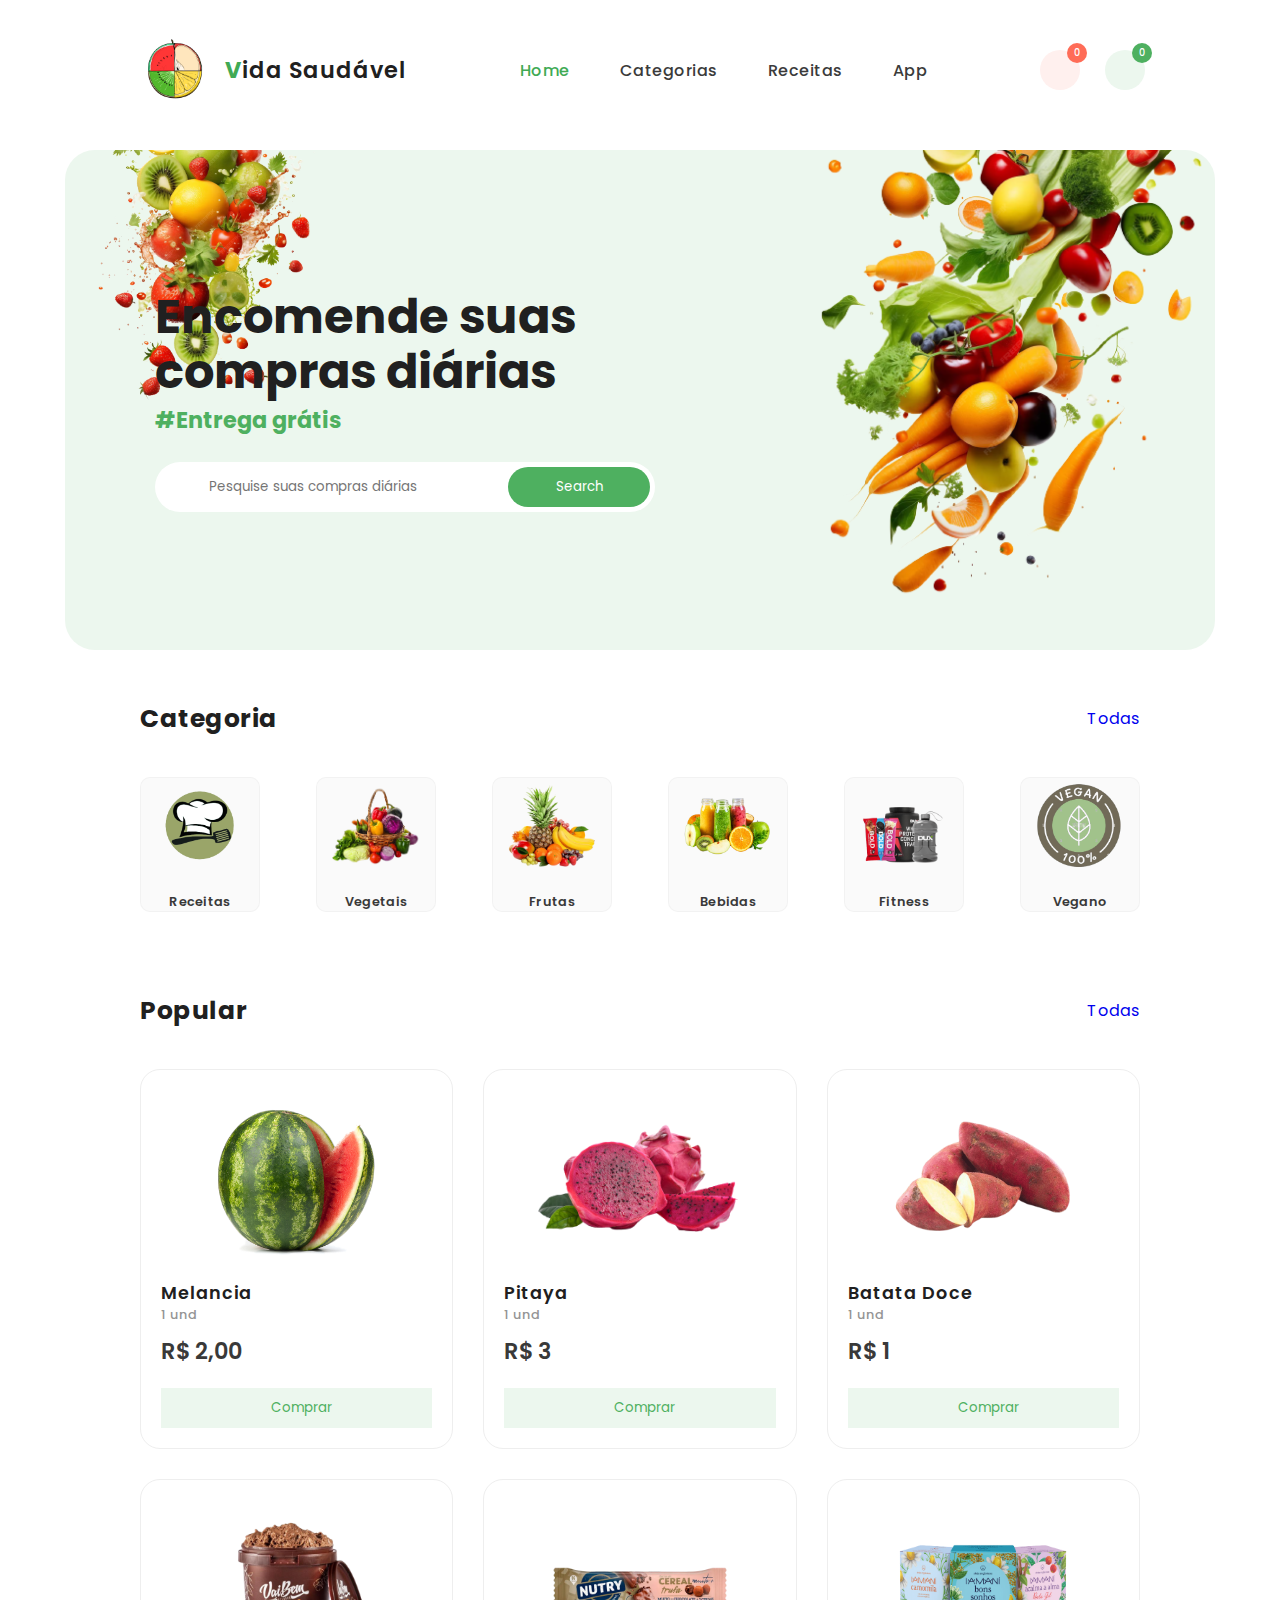
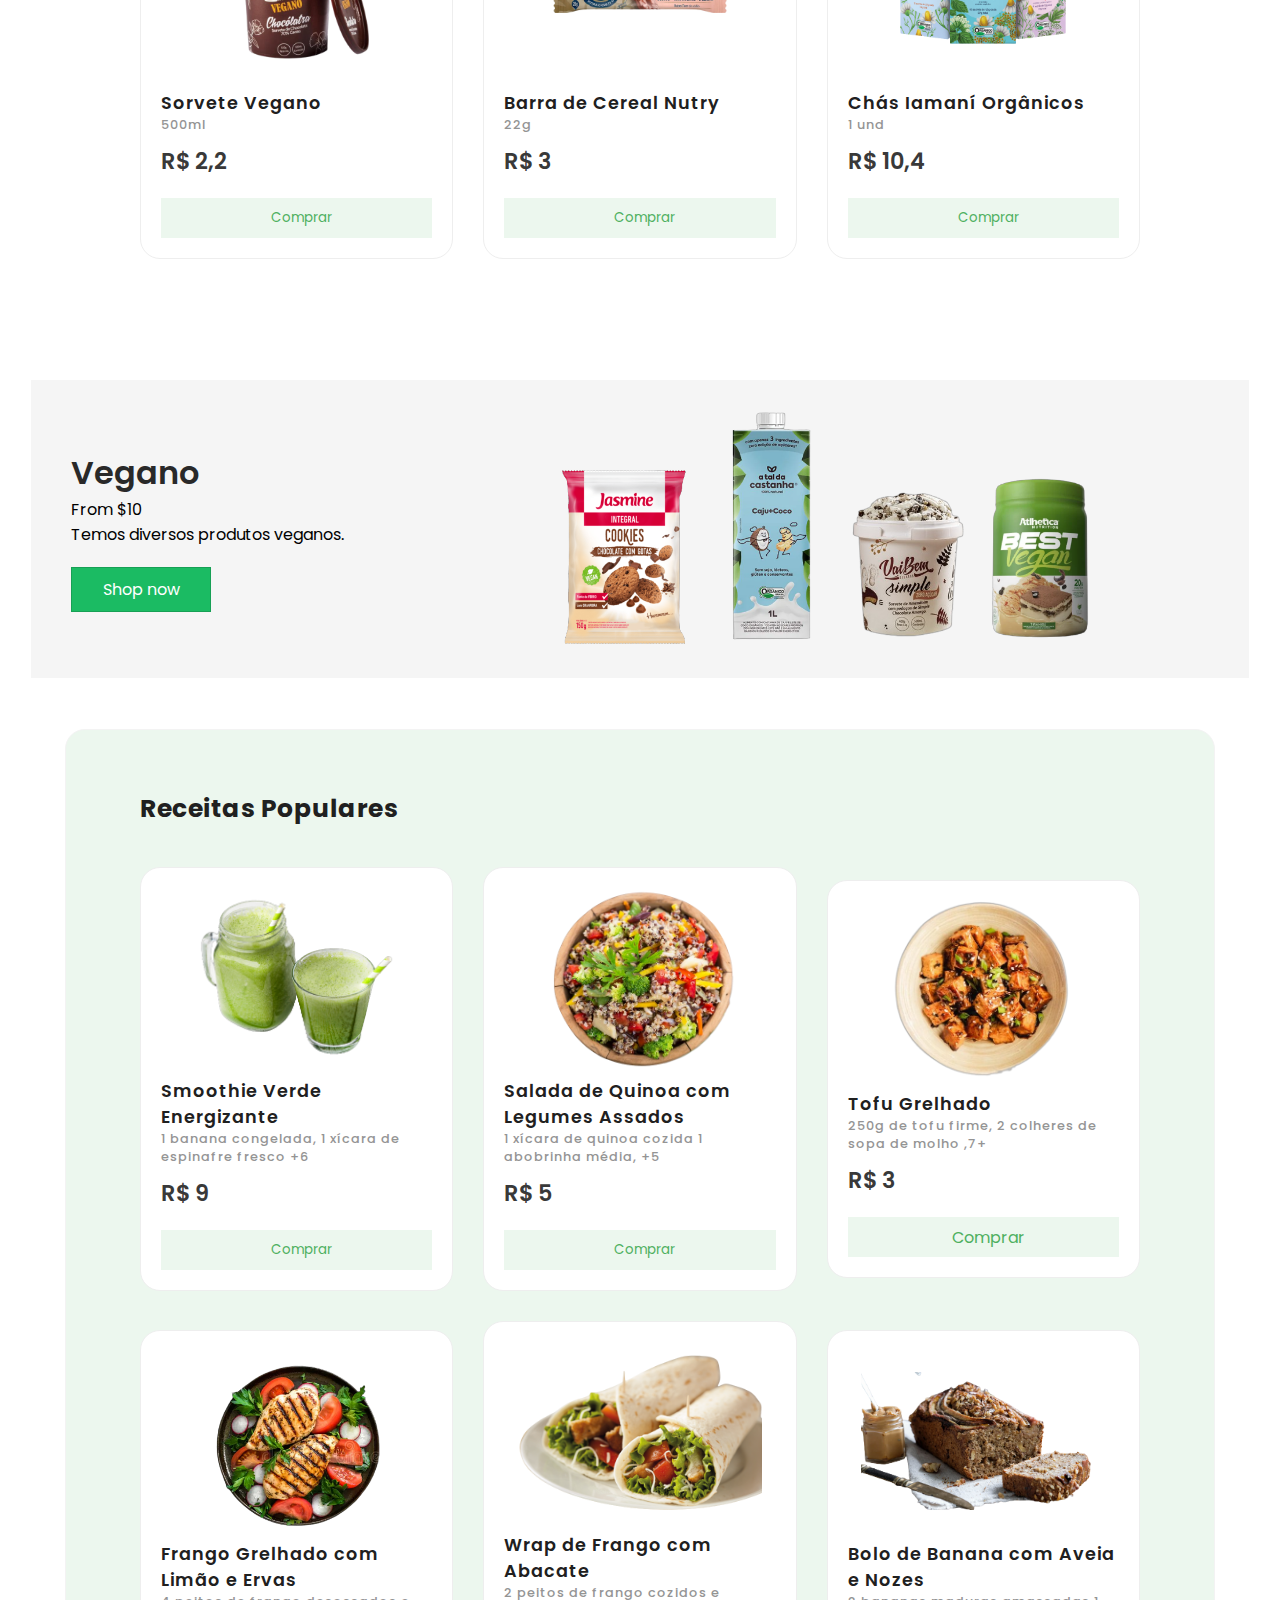
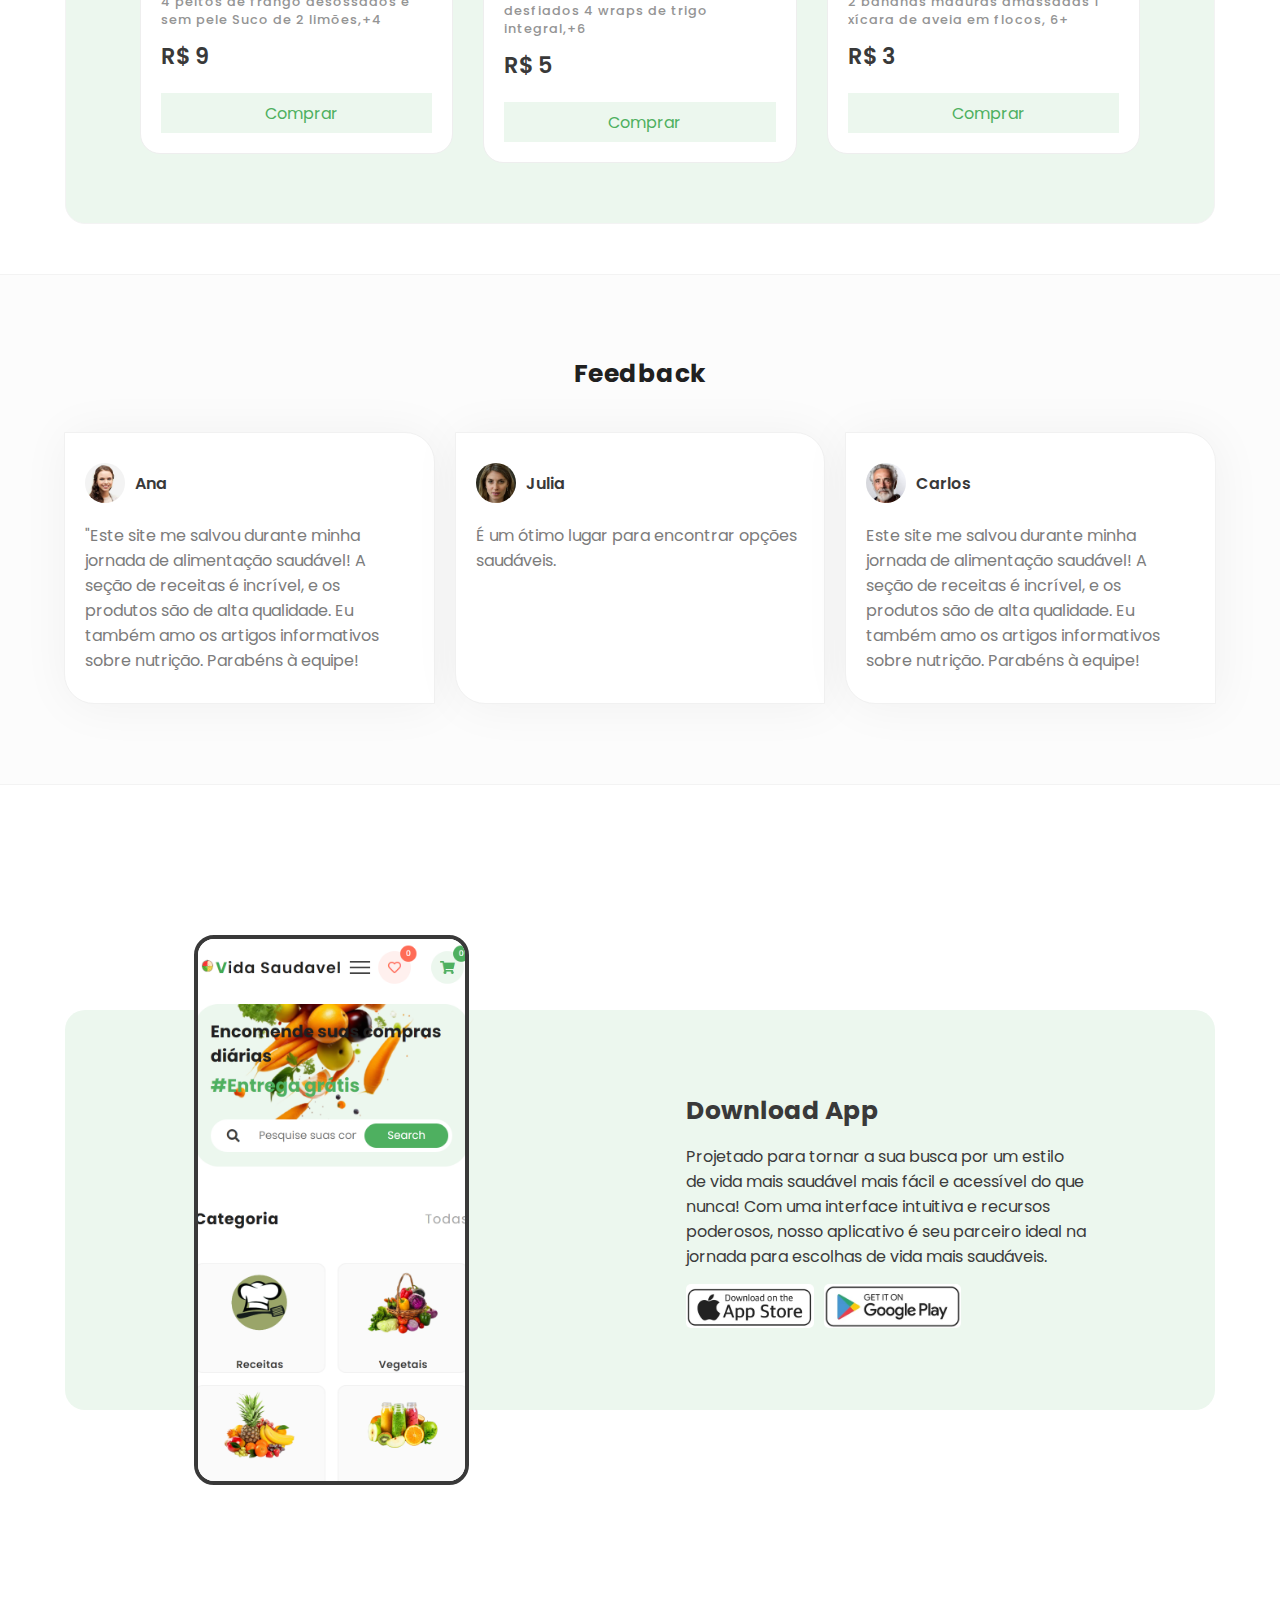
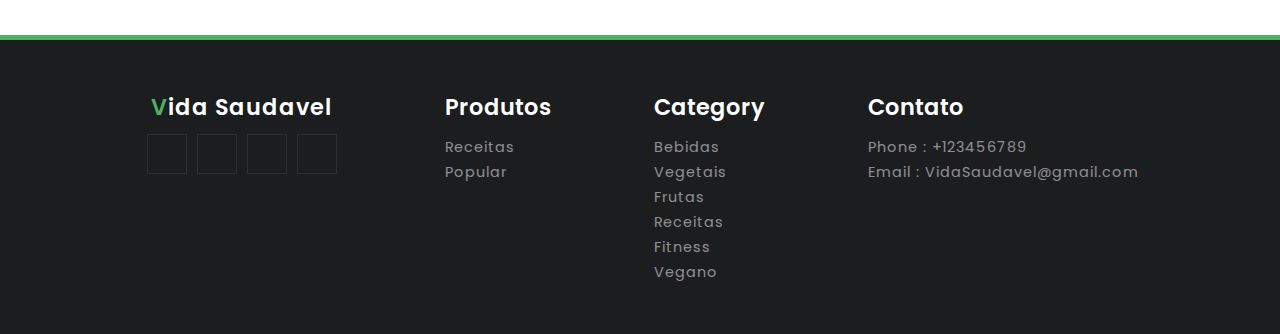
<file: index.html>
<!--doctype html-->
  <html>
    <html lang="PT-BR"></html>
    <head>
    <meta charset="utf-8">
    <meta name="viewport" content="width=device-width, initial-scale=1.0">
    <!--==Title==================================-->
    <title>Vida Saudavel</title>
    <!--==Stylesheet=============================-->
    <link rel="stylesheet" type="text/css" href="style.css"/>
    <link rel="stylesheet" type="text/css" href="banner.css"/>
    <script src="script.js"></script>
    <script src="carinho.js"></script>

    <script src="https://code.jquery.com/jquery-3.6.4.min.js"></script>

    <!--==Fav-icon===============================-->
    <link rel="shortcut icon" href="images/fav-icon.png"/>
    <!--==Using-Font-Awesome=====================-->
    <link rel="stylesheet" href="https://pro.fontawesome.com/releases/v5.10.0/css/all.css" integrity="sha384-AYmEC3Yw5cVb3ZcuHtOA93w35dYTsvhLPVnYs9eStHfGJvOvKxVfELGroGkvsg+p" crossorigin="anonymous"/>
    <!--==Import-Font-Family======================-->
    <link rel="preconnect" href="https://fonts.googleapis.com">
    <link rel="preconnect" href="https://fonts.gstatic.com" crossorigin>
    <link href="https://fonts.googleapis.com/css2?family=Poppins:ital,wght@0,100;0,200;0,300;0,400;0,500;0,600;0,700;0,800;0,900;1,100;1,200;1,300;1,400;1,500;1,600;1,700;1,800;1,900&display=swap" rel="stylesheet">
    </head>
    <body>
        <!--==Navigation================================-->
        <nav class="navigation" id="navbar">
            <!--logo-------->
            <a href="index.html" class="logo">
              <img alt="apple" src="Logo---Vida-Saudavel-e-CIA.png">
                <span>V</span>ida Saudável
            </a>
            <!--menu-btn---->
            <input type="checkbox" class="menu-btn" id="menu-btn">
            <label for="menu-btn" class="menu-icon">
                <span class="nav-icon"></span>
            </label>
            <!--menu-------->
            <ul class="menu">
                <li><a href="index.html" class="active">Home</a></li>
                <li><a href="categoria.html">Categorias</a></li>
                <li><a href="#popular-bundle-pack">Receitas</a></li>
                <li><a href="#download-app">App</a></li>
            </ul>
            <!--right-nav-(cart-like)-->
            <div class="right-nav">
                <!--like----->
                <a href="#" class="like">
                    <i class="far fa-heart"></i>
                    <span>0</span>
                </a>
                <div class="custom-cart">
                    <!--cart----->
                    <a href="#" class="cart" onclick="toggleCart()">
                        <i class="fas fa-shopping-cart"></i>
                        <span id="contadorCarrinho">0</span>
                    </a>
                    <div id="cartDropdown" class="cart-dropdown">
                        <ul id="cartItemList" class="cart-item-list"></ul>
                        
                        <div class="cart-total">Total: R$ <span id="cartTotal">0.00</span></div>
                        <button onclick="checkout()" class="checkout-button">Finalizar Compra</button>
                    </div>
                </div>


        </nav>
        <!--nav-end--------------------->
        <!--==Search-banner=======================================-->
        <section id="search-banner">
            <!--bg--------->
            <img alt="bg" class="bg-1" src="img/test.png">

            <!--text------->
            <div class="search-banner-text">
                <h1>Encomende suas compras diárias</h1>
                <strong>#Entrega grátis</strong>
                <!--search-box------>
                <form action="" class="search-box">
                    <!--icon------>
                    <i class="fas fa-search"></i>
                    <!--input----->
                    <input type="text" class="search-input" placeholder=" Pesquise suas compras diárias" name="search" required>
                    <!--btn------->
                    <input type="submit" class="search-btn" value="Search">
                </form>
            </div>
        </section>
        <!--search-banner-end--------------->
        <!--==category=========================================-->
        <section id="category">
            <!--heading---------------->
            <div class="category-heading">
                <h2>Categoria</h2>
                <span ><a href="categoria.html">Todas</a></span>
            </div>
            <!--box-container---------->
            <div class="category-container">
                <!--box---------------->
                <a href="categoria.html?categoria=receitas" class="category-box">
                    <img alt="Fish" src="img/Capturar.PNG">
                    <span>Receitas</span>
                </a>
                <!--box---------------->
                <a href="categoria.html?categoria=vegetais" class="category-box">
                    <img alt="Fish" src="img/vegetais.png">
                    <span>Vegetais</span>
                </a>
                <!--box---------------->
                <a href="categoria.html?categoria=frutas" class="category-box">
                    <img alt="Fish" src="img/frutas.png">
                    <span>Frutas</span>
                </a>
                <!--box---------------->
                <a href="categoria.html?categoria=bebidas" class="category-box">
                    <img alt="Fish" src="img/su.png">
                    <span>Bebidas</span>
                </a>
                <!--box---------------->
                <a href="categoria.html?categoria=fitnes" class="category-box">
                  <img alt="Fish" src="img/fit-removebg-preview.png">
                  <span>Fitness</span>
              </a>
                <!--box---------------->
                <a href="categoria.html?categoria=vegano" class="category-box">
                    <img alt="Fish" src="img/vegan-removebg-preview.png">
                    <span>Vegano</span>
                </a>
                <!--box---------------->
   
            </div>
            




        </section>
        <!--category-end----------------------------------->
        <!--==Products====================================-->
        <section id="popular-product">
            <!--heading----------->
            <div class="product-heading">
                <h3>Popular</h3>
                <span ><a href="categoria.html">Todas</a></span>
            </div>
            <!--box-container------>
            <div class="product-container">
                <!-- Box 1 -->
                <div class="product-box">
                    <img alt="melancia" src="img/melancia.png">
                    <strong>Melancia</strong>
                    <span class="quantity">1 und</span>
                    <span class="price">R$ 2,00</span>
                    <!-- Cart-btn -->
                    <button class="cart-btn" onclick="addToCart('Melancia', 2.00 )">
                        <i class="fas fa-shopping-bag"></i> Comprar
                    </button>
                    <!-- Like-btn -->
                    <a href="#" class="like-btn">
                        <i class="far fa-heart"></i>
                    </a>
                </div>
              
                <!--box---------->
                <div class="product-box">
                    <img alt="apple" src="img/pita.png">
                    <strong>Pitaya</strong>
                    <span class="quantity">1 und</span>
                    <span class="price">R$ 3</span>
                    <!--cart-btn------->
                    <button class="cart-btn" onclick="addToCart('Pitaya', 3.00)">
                        <i class="fas fa-shopping-bag"></i> Comprar
                    </button>
                    
                    <!--like-btn------->
                    <a href="#" class="like-btn">
                        <i class="far fa-heart"></i>
                    </a>
                </div>
                <!--box---------->
                <div class="product-box">
                    <img alt="apple" src="img/batata.png">
                    <strong>Batata Doce</strong>
                    <span class="quantity">1 und</span>
                    <span class="price">R$ 1</span>
                    <!--cart-btn------->
                    <button class="cart-btn" onclick="addToCart('Batata Doce', 1.00)">
                        <i class="fas fa-shopping-bag"></i> Comprar
                    </button>
                    <!--like-btn------->
                    <a href="#" class="like-btn">
                        <i class="far fa-heart"></i>
                    </a>
                </div>
                <!--box---------->
                <div class="product-box">
                    <img alt="apple" src="img/sorvete.png">
                    <strong>Sorvete Vegano</strong>
                    <span class="quantity">500ml</span>
                    <span class="price">R$ 2,2</span>
                    <!--cart-btn------->
                    <button class="cart-btn" onclick="addToCart('Sorvete Vegan', 2.02)">
                        <i class="fas fa-shopping-bag"></i> Comprar
                    </button>
                    <!--like-btn------->
                    <a href="#" class="like-btn">
                        <i class="far fa-heart"></i>
                    </a>
                </div>
                <!--box---------->
                <div class="product-box">
                    <img alt="apple" src="img/fit.png">
                    <strong>Barra de Cereal Nutry</strong>
                    <span class="quantity">22g</span>
                    <span class="price">R$ 3</span>
                    <!--cart-btn------->
                    <button class="cart-btn" onclick="addToCart('Barra de Cereal Nutry',3.00)">
                        <i class="fas fa-shopping-bag"></i> Comprar
                    </button>
                    <!--like-btn------->
                    <a href="#" class="like-btn">
                        <i class="far fa-heart"></i>
                    </a>
                </div>
                <!--box---------->
                <div class="product-box">
                    <img alt="apple" src="img/Noite-removebg-preview.png">
                    <strong>Chás Iamaní Orgânicos</strong>
                    <span class="quantity">1 und</span>
                    <span class="price">R$ 10,4</span>
                    <!--cart-btn------->
                    <button class="cart-btn" onclick="addToCart('Chás Iamaní Orgânicos',1.04)">
                        <i class="fas fa-shopping-bag"></i> Comprar
                    </button>
                    <!--like-btn------->
                    <a href="#" class="like-btn">
                        <i class="far fa-heart"></i>
                    </a>
                </div>
            </div>
        </section>

<section id="banner">
        <div id="banner-text">
          <strong  >Vegano</strong>
          <span>From $10</span>
          <p>Temos diversos produtos veganos.</p>
        <a href="#">Shop now</a>
      </div>
        <div class="banner-img" alt="banner">
          <img src="img/Novo Projeto.png" alt="banner">
        </div>
          </div>
        </section>


        <!--popular-product-end--------------------->
        <!--Popular-bundle-pack===================================-->
        <section id="popular-bundle-pack">
            <!--heading-------------->
            <div class="product-heading">
                <h3>Receitas Populares</h3>
            </div>
            <!--box-container------>
            <div class="product-container">
                <!--box---------->
                <div class="product-box" id="receita1">
                    <img alt="pack" src="img/smo.png">
                    <strong>Smoothie Verde Energizante</strong>
                    <span class="quantity">1 banana congelada, 1 xícara de espinafre fresco +6</span>
                    <span class="price">R$ 9</span>
                    <!--cart-btn------->
                    <button class="cart-btn" onclick="addToCart('1 banana,espinafre fresco+3',30.04)">
                        <i class="fas fa-shopping-bag"></i> Comprar
                    </a>
                    <!--like-btn------->
                    <a href="#" class="like-btn">
                        <i class="far fa-heart"></i>
                    </a>
                </div>
                
                <!--box---------->
                <div class="product-box">
                    <img alt="apple" src="img/avo.png">
                    <strong>Salada de Quinoa com Legumes Assados</strong>
                    <span class="quantity">1 xícara de quinoa cozida
                        1 abobrinha média, +5</span>
                    <span class="price">R$ 5</span>
                    <!--cart-btn------->
                    <button class="cart-btn" onclick="addToCart('quinoa,abobrinha,+5',20.00)">
                        <i class="fas fa-shopping-bag"></i> Comprar
                    </a>
                    <!--like-btn------->
                    <a href="#" class="like-btn">
                        <i class="far fa-heart"></i>
                    </a>
                </div>
                <!--box---------->
                <div class="product-box">
                    <img alt="apple" src="img/tuf.png">
                    <strong>Tofu Grelhado </strong>
                    <span class="quantity">250g de tofu firme,
                        2 colheres de sopa de molho ,7+</span>
                    <span class="price">R$ 3</span>
                    <!--cart-btn------->
                    <a href="#" class="cart-btn" onclick="addToCart('250g de tofu,molho,+7',30.00)">
                        <i class="fas fa-shopping-bag"></i> Comprar
                    </a>
                    <!--like-btn------->
                    <a href="#" class="like-btn">
                        <i class="far fa-heart"></i>
                    </a>
                </div>
                
                <!--box---------->
                <div class="product-box">
                    <img alt="pack" src="img/frango.png">
                    <strong>Frango Grelhado com Limão e Ervas</strong>
                    <span class="quantity">4 peitos de frango desossados e sem pele
                        Suco de 2 limões,+4</span>
                    <span class="price">R$ 9</span>
                    <!--cart-btn------->
                    <a href="#" class="cart-btn" onclick="addToCart('peitos de frango,limões,+4',30)">
                        <i class="fas fa-shopping-bag"></i> Comprar
                    </a>
                    <!--like-btn------->
                    <a href="#" class="like-btn">
                        <i class="far fa-heart"></i>
                    </a>
                </div>
                <!--box---------->
                <div class="product-box">
                    <img alt="apple" src="img/wrap.png">
                    <strong>Wrap de Frango com Abacate</strong>
                    <span class="quantity">2 peitos de frango cozidos e desfiados
                        4 wraps de trigo integral,+6</span>
                    <span class="price">R$ 5</span>
                    <!--cart-btn------->
                    <a href="#" class="cart-btn" onclick="addToCart('peitos de frango, wraps integral,+4',15)">
                        <i class="fas fa-shopping-bag"></i> Comprar
                    </a>
                    <!--like-btn------->
                    <a href="#" class="like-btn">
                        <i class="far fa-heart"></i>
                    </a>
                </div>
                <!--box---------->
                <div class="product-box">
                    <img alt="apple" src="img/banana.png">
                    <strong>Bolo de Banana com Aveia e Nozes</strong>
                    <span class="quantity">2 bananas maduras amassadas
                        1 xícara de aveia em flocos, 6+</span>
                    <span class="price">R$ 3</span>
                    <!--cart-btn------->
                    <a href="#" class="cart-btn" onclick="addToCart('2 bananas,aveia em flocos,+4',20)">
                        <i class="fas fa-shopping-bag"></i> Comprar 
                    </a>
                    <!--like-btn------->
                    <a href="#" class="like-btn">
                        <i class="far fa-heart"></i>
                    </a>
                </div>
            </div>
        </section>
        <!--popular-bundle-pack-end-------------------------------->
        <!--==Clients===============================================-->
        <section id="clients">
            <!--heading---------------->
            <div class="client-heading">
                <h3>Feedback</h3>
            </div>
            <!--box-container---------->
            <div class="client-box-container">
                <!--box------------->
                <div class="client-box">
                    <!--==profile===-->
                    <div class="client-profile">
                        <!--img--->
                        <img alt="client" src="img/download.jpeg">
                        <!--text-->
                        <div class="profile-text">
                            <strong>Ana</strong>
                            <span></span>
                        </div>
                    </div>
                    <!--==Rating======-->
                    <div class="rating">
                        <i class="fas fa-star"></i>
                        <i class="fas fa-star"></i>
                        <i class="fas fa-star"></i>
                        <i class="fas fa-star"></i>
                        <i class="fas fa-star"></i>
                    </div>
                    <!--==comments===-->
                    <p>"Este site me salvou durante minha jornada de alimentação saudável! A seção de receitas é incrível, e os produtos são de alta qualidade. Eu também amo os artigos informativos sobre nutrição. Parabéns à equipe!</p>
                </div>
                <!--box------------->
                <div class="client-box">
                    <!--==profile===-->
                    <div class="client-profile">
                        <!--img--->
                        <img alt="client" src="img/pesoa.jpeg">
                        <!--text-->
                        <div class="profile-text">
                            <strong>Julia</strong>
                            <span></span>
                        </div>
                    </div>
                    <!--==Rating======-->
                    <div class="rating">
                        <i class="fas fa-star"></i>
                        <i class="fas fa-star"></i>
                        <i class="fas fa-star"></i>
                        <i class="fas fa-star"></i>
                        <i class="fas fa-star"></i>
                    </div>
                    <!--==comments===-->
                    <p> É um ótimo lugar para encontrar opções saudáveis.<p>
                </div>
                <!--box------------->
                <div class="client-box">
                    <!--==profile===-->
                    <div class="client-profile">
                        <!--img--->
                        <img alt="client" src="img/images.jpeg">
                        <!--text-->
                        <div class="profile-text">
                            <strong>Carlos</strong>
                            <span></span>
                        </div>
                    </div>
                    <!--==Rating======-->
                    <div class="rating">
                        <i class="fas fa-star"></i>
                        <i class="fas fa-star"></i>
                        <i class="fas fa-star"></i>
                        <i class="fas fa-star"></i>
                        <i class="fas fa-star"></i>
                    </div>
                    <!--==comments===-->
                    <p>Este site me salvou durante minha jornada de alimentação saudável! A seção de receitas é incrível, e os produtos são de alta qualidade. Eu também amo os artigos informativos sobre nutrição. Parabéns à equipe!</p>
                </div>
            </div>
        </section>
        <!--client-section-end---------->
        <!--==Partnre-logo================================-->

        <!--logo-section-end--------------------->
        <!--==download-app====================================-->
        <section id="download-app">
            <!--img----------------------->
            <div class="app-img">
                <img alt="app" src="img/celu.png">
            </div>
            <!--text---------------------->
            <div class="download-app-text">
                <strong>Download App</strong>
                <p>Projetado para tornar a sua busca por um estilo de vida mais saudável mais fácil e acessível do que nunca! Com uma interface intuitiva e recursos poderosos, nosso aplicativo é seu parceiro ideal na jornada para escolhas de vida mais saudáveis.</p>
                <!--btns------->
                <div class="download-btns">
                    <a href="#"><img alt="" src="img/app.PNG"></a>
                    <a href="#"><img alt="" src="img/goog.PNG"></a>
                </div>
            </div>
        </section>
        <!--download-app-section-end------------------------->
        <!--==Footer=============================================-->
        <footer>
            <div class="footer-container">
                <!--logo-container------>
                <div class="footer-logo">
                    <a href="#"><span>V</span>ida Saudavel</a>
                    <!--social----->
                    <div class="footer-social">
                        <a href="#"><i class="fab fa-facebook-f"></i></a>
                        <a href="#"><i class="fab fa-twitter"></i></a>
                        <a href="#"><i class="fab fa-instagram"></i></a>
                        <a href="#"><i class="fab fa-youtube"></i></a>
                    </div>
                </div>
                <!--links------------------------->
            <div class="footer-links">
                <strong>Produtos</strong>
                <ul>
                    <li><a href="#">Receitas</a></li>
                    <li><a href="#">Popular</a></li>
           
                </ul>
            </div>
            <!--links------------------------->
            <div class="footer-links">
                <strong>Category</strong>
                <ul>
                    <li><a href="#">Bebidas</a></li>
                    <li><a href="#">Vegetais</a></li>
                    <li><a href="#">Frutas</a></li>
                    <li><a href="#">Receitas</a></li>
                    <li><a href="#">Fitness</a></li>
                    <li><a href="#">Vegano</a></li>
                </ul>
            </div>
            <!--links-------------------------->
            <div class="footer-links">
                <strong>Contato</strong>
                <ul>
                    <li><a href="#">Phone : +123456789</a></li>
                    <li><a href="#">Email : VidaSaudavel@gmail.com</a></li>
                </ul>
            </div>
            </div>
        </footer>
    </body>
    </html>
</file>
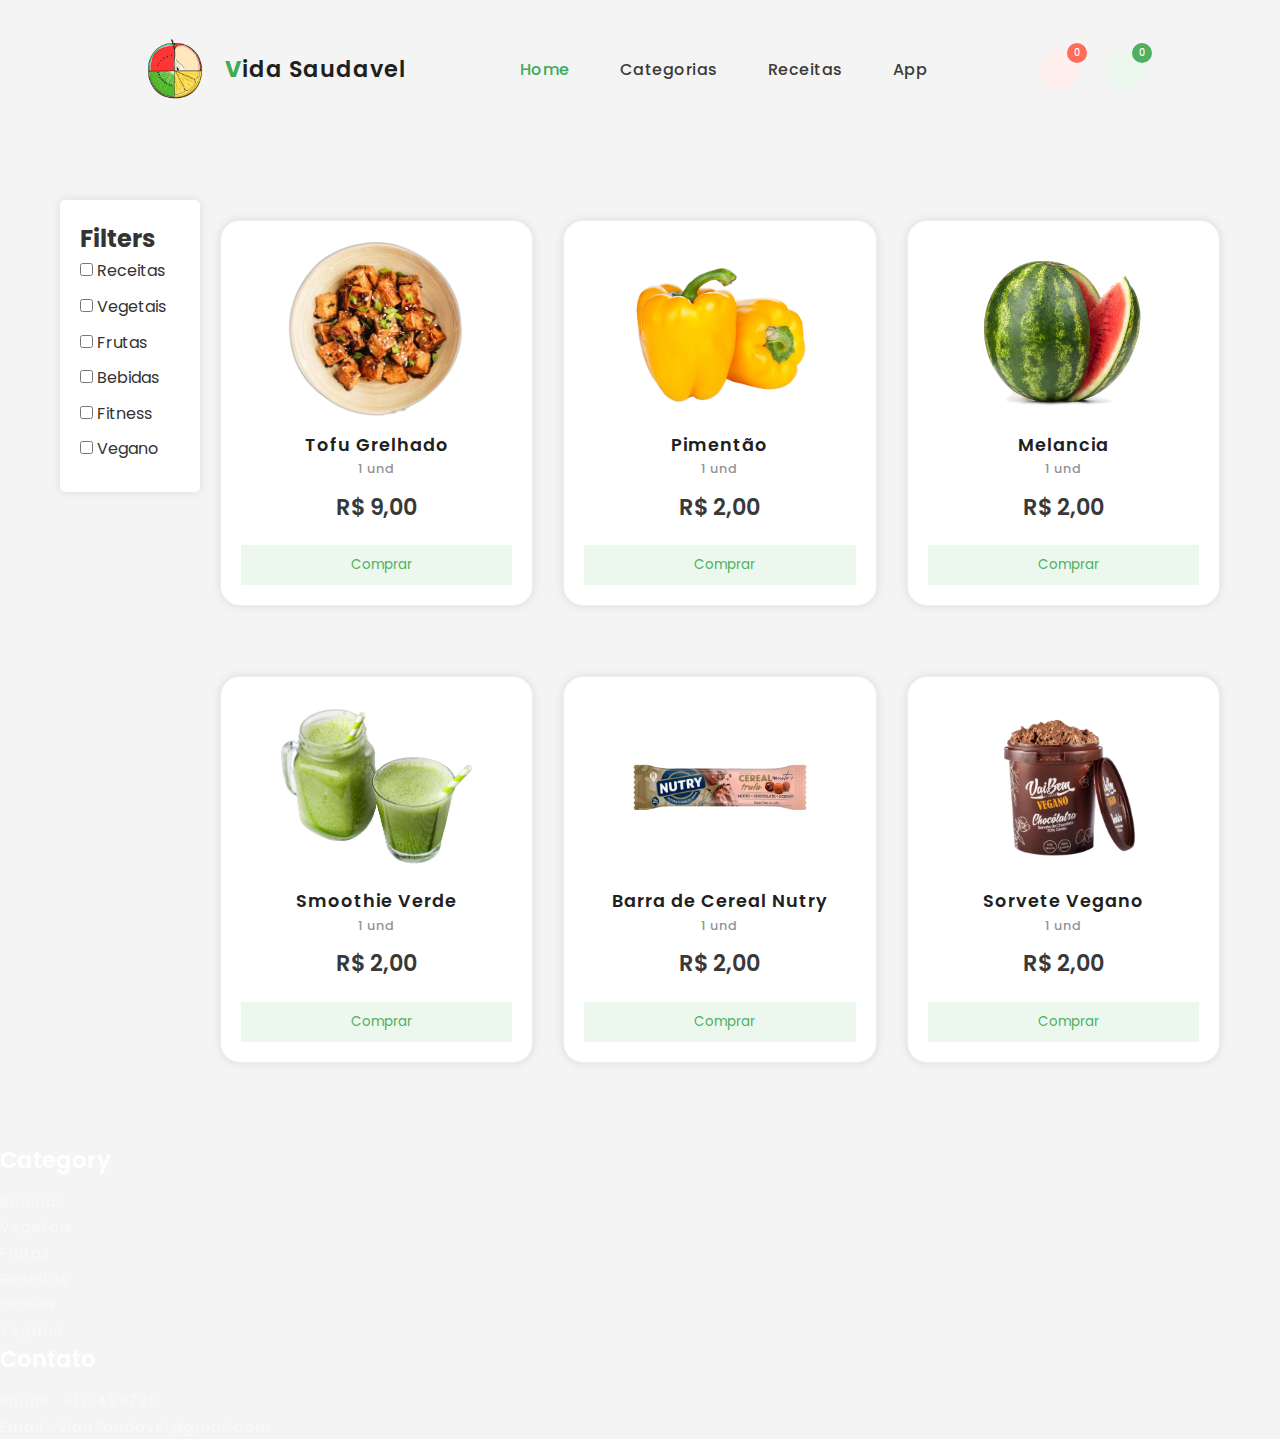
<file: categoria.html>
<!--doctype html-->
  <html>
    <html lang="PT-BR"></html>
    <head>
    <meta charset="utf-8">
    <meta name="viewport" content="width=device-width, initial-scale=1.0">
    <!--==Title==================================-->
    <title>Vida Saudavel</title>
    <!--==Stylesheet=============================-->
    <link rel="stylesheet" type="text/css" href="style.css"/>
    <link rel="stylesheet" type="text/css" href="banner.css"/>
    <script src="carinho.js"></script>

    <script src="https://code.jquery.com/jquery-3.6.4.min.js"></script>

    <!--==Fav-icon===============================-->
    <link rel="shortcut icon" href="images/fav-icon.png"/>
    <!--==Using-Font-Awesome=====================-->
    <link rel="stylesheet" href="https://pro.fontawesome.com/releases/v5.10.0/css/all.css" integrity="sha384-AYmEC3Yw5cVb3ZcuHtOA93w35dYTsvhLPVnYs9eStHfGJvOvKxVfELGroGkvsg+p" crossorigin="anonymous"/>
    <!--==Import-Font-Family======================-->
    <link rel="preconnect" href="https://fonts.googleapis.com">
    <link rel="preconnect" href="https://fonts.gstatic.com" crossorigin>
    <link href="https://fonts.googleapis.com/css2?family=Poppins:ital,wght@0,100;0,200;0,300;0,400;0,500;0,600;0,700;0,800;0,900;1,100;1,200;1,300;1,400;1,500;1,600;1,700;1,800;1,900&display=swap" rel="stylesheet">
    </head>
    <body>
        <!--==Navigation================================-->
        <nav class="navigation" id="navbar">
            <!--logo-------->
            <a href="index.html" class="logo">
              <img alt="apple" src="Logo---Vida-Saudavel-e-CIA.png">
                <span>V</span>ida Saudavel
            </a>
            <!--menu-btn---->
            <input type="checkbox" class="menu-btn" id="menu-btn">
            <label for="menu-btn" class="menu-icon">
                <span class="nav-icon"></span>
            </label>
            <!--menu-------->
            <ul class="menu">
                <li><a href="index.html" class="active">Home</a></li>
                <li><a href="k.html">Categorias</a></li>
                <li><a href="#popular-bundle-pack">Receitas</a></li>
                <li><a href="#download-app">App</a></li>
            </ul>
            <!--right-nav-(cart-like)-->
            <div class="right-nav">
                <!--like----->
                <a href="#" class="like">
                    <i class="far fa-heart"></i>
                    <span>0</span>
                </a>
                <!--cart----->
                <a href="#" class="cart" onclick="toggleCart()">
                    <i class="fas fa-shopping-cart"></i>
                    <span id="contadorCarrinho">0</span>
                </a>
<!-- Dropdown do Carrinho -->
<div id="cartDropdown" class="cart-dropdown">
    <ul id="cartItemList"></ul>
    <p>Total: R$ <span id="cartTotal">0.00</span></p>
    <button onclick="checkout()">Finalizar Compra</button>
    <button onclick="clearCart()" class="clear-cart-button">Limpar Carrinho</button>
</div>


        </nav>
        <!--nav-end--------------------->
    <style>
        body {
            font-family: 'Segoe UI', Tahoma, Geneva, Verdana, sans-serif;
            background-color: #f4f4f4;
            color: #333;
            line-height: 1.6;
            margin: 0;
            padding: 0;
        }

 
        .container {
            display: flex;
            max-width: 1200px;
            margin: 0 auto;
            padding: 20px;
        }

        .filter {
            margin-top: 40px;
            flex: 1;
            padding: 20px;
            background-color: #fff;
            box-shadow: 0 0 10px rgba(0, 0, 0, 0.1);
            border-radius: 5px;
            margin-right: 20px;
            width:329%;
            height: 100%;
        }

        .product-list {
            flex: 2;
            display: flex;
            flex-wrap: wrap;
            justify-content: space-around;
        }

        .product-item {
            width: calc(33.33% - 20px);
            margin: 20px 0;
            padding: 20px;
            background-color: #fff;
            box-shadow: 0 0 10px rgba(0, 0, 0, 0.1);
            border-radius: 5px;
            box-sizing: border-box;
            text-align: center;
        }

        .product-image {
            max-width: 100%;
            height: auto;
            margin-bottom: 10px;
        }

        .filter-list {
            list-style: none;
            padding: 0;
            margin: 0;
        }

        .filter-item {
            margin-bottom: 10px;
        }
        .product-container{
  display: grid;
  grid-template-columns: 1fr 1fr 1fr;
  grid-gap: 30px;
  align-items: center;
  margin: 40px 0px;
}

.product-item img{
  width: 90%;
  height: 180px;
  object-fit: contain;
  object-position: center;
  margin: auto;
}
.product-item{
  width: 100%;
  border: 1px solid #eeeeee;
  border-radius: 20px;
  background-color: #ffffff;
  padding: 20px;
  display: flex;
  flex-direction: column;
  position: relative;
}
.product-item strong{
  color: #202020;
  font-size: 1.1rem;
  letter-spacing: 1px;
  font-weight: 600;
  margin-top: 10px;
}
.product-item .quantity{
  color: #949494;
  font-size: 0.8rem;
  font-weight: 500;
  letter-spacing: 1px;
}
.product-item .price{
  margin-top: 10px;
  font-weight: 600;
  font-size: 1.4rem;
  color: #393939;
}
.product-item .cart-btn{
  width:100%;
  height: 40px;
  background-color: #ecf7ee;
  color: #4eb060;
  display: flex;
  justify-content: center;
  align-items: center;
  margin-top: 20px;
  transition: all ease 0.3s;
}
.product-item .cart-btn i{
  margin-right: 10px;
}
.product-item .cart-btn:hover{
  background-color: #4eb060;
  color: #ffffff;
  transition: all ease 0.3s;
}
.product-item .like-btn{
  position: absolute;
  right: 30px;
  top: 20px;
  color: #c9c9c9;
  font-size: 1.3rem;
}
    </style>
</head>
<body>
    <script>
        document.addEventListener('DOMContentLoaded', function () {
            // Obtém os parâmetros de consulta da URL
            const urlParams = new URLSearchParams(window.location.search);
            const categoria = urlParams.get('categoria');
    
            // Marca os filtros correspondentes, se houver um parâmetro de categoria na URL
            if (categoria) {
                const checkboxes = document.querySelectorAll(`input[name="category"][value="${categoria}"]`);
                checkboxes.forEach(function (checkbox) {
                    checkbox.checked = true;
                });
            }
    
            // Adicione aqui o código para lidar com a alteração dos filtros
            // ...
    
            // Exemplo de como você poderia chamar a função de filtro
            filterProducts();
        });
    </script>
    

    <div class="container">
        <div class="filter">
            <h2>Filters</h2>
            <ul class="filter-list">
                <li class="filter-item">
                    <label>
                        <input type="checkbox" name="category" value="receitas"> Receitas
                    </label>
                </li>
                <li class="filter-item">
                    <label>
                        <input type="checkbox" name="category" value="vegetais"> Vegetais
                    </label>
                </li>
                <li class="filter-item">
                    <label>
                        <input type="checkbox" name="category" value="frutas"> Frutas
                    </label>
                </li>
                <li class="filter-item">
                    <label>
                        <input type="checkbox" name="category" value="bebidas"> Bebidas
                    </label>
                </li>
                <li class="filter-item">
                    <label>
                        <input type="checkbox" name="category" value="fitness"> Fitness
                    </label>
                </li>
                <li class="filter-item">
                    <label>
                        <input type="checkbox" name="category" value="vegano"> Vegano
                    </label>
                </li>
            </ul>
        </div>
    
        <div class="product-container">
            <!-- Box 1 -->
  <div class="product-item" data-category="receitas" >
    <img alt="melancia" src="img/tuf.png">
    <strong>Tofu Grelhado</strong>
    <span class="quantity">1 und</span>
    <span class="price">R$ 9,00</span>
    <!-- Cart-btn -->
    <button class="cart-btn" onclick="addToCart('Melancia', 2.00)">
        <i class="fas fa-shopping-bag"></i> Comprar
    </button>
    <!-- Like-btn -->
    <a href="#" class="like-btn">
        <i class="far fa-heart"></i>
    </a>
</div>
          
<div class="product-item" data-category="vegetais">
    <img alt="melancia" src="vegeta.png">
    <strong>Pimentão</strong>
    <span class="quantity">1 und</span>
    <span class="price">R$ 2,00</span>
    <!-- Cart-btn -->
    <button class="cart-btn" onclick="addToCart('Melancia', 2.00)">
        <i class="fas fa-shopping-bag"></i> Comprar
    </button>
    <!-- Like-btn -->
    <a href="#" class="like-btn">
        <i class="far fa-heart"></i>
    </a>
</div>

<div class="product-item" data-category="frutas">
    <img alt="melancia" src="img/melancia.png">
    <strong>Melancia</strong>
    <span class="quantity">1 und</span>
    <span class="price">R$ 2,00</span>
    <!-- Cart-btn -->
    <button class="cart-btn" onclick="addToCart('Melancia', 2.00)">
        <i class="fas fa-shopping-bag"></i> Comprar
    </button>
    <!-- Like-btn -->
    <a href="#" class="like-btn">
        <i class="far fa-heart"></i>
    </a>
</div>

            <div class="product-item" data-category="bebidas">
                <img alt="melancia" src="img/smo.png">
                <strong>Smoothie Verde</strong>
                <span class="quantity">1 und</span>
                <span class="price">R$ 2,00</span>
                <!-- Cart-btn -->
                <button class="cart-btn" onclick="addToCart('Melancia', 2.00)">
                    <i class="fas fa-shopping-bag"></i> Comprar
                </button>
                <!-- Like-btn -->
                <a href="#" class="like-btn">
                    <i class="far fa-heart"></i>
                </a>
            </div>

            <div class="product-item" data-category="fitness">
                <img alt="melancia" src="img/fit.png">
                <strong>Barra de Cereal Nutry</strong>
                <span class="quantity">1 und</span>
                <span class="price">R$ 2,00</span>
                <!-- Cart-btn -->
                <button class="cart-btn" onclick="addToCart('Melancia', 2.00)">
                    <i class="fas fa-shopping-bag"></i> Comprar
                </button>
                <!-- Like-btn -->
                <a href="#" class="like-btn">
                    <i class="far fa-heart"></i>
                </a>
            </div>

            <div class="product-item" data-category="vegano">
                <img alt="melancia" src="img/sorvete.png">
                <strong>Sorvete Vegano</strong>
                <span class="quantity">1 und</span>
                <span class="price">R$ 2,00</span>
                <!-- Cart-btn -->
                <button class="cart-btn" onclick="addToCart('Melancia', 2.00)">
                    <i class="fas fa-shopping-bag"></i> Comprar
                </button>
                <!-- Like-btn -->
                <a href="#" class="like-btn">
                    <i class="far fa-heart"></i>
                </a>
            </div>
        </div>
        
    </div>
    <div class="footer-links">
        <strong>Category</strong>
        <ul>
            <li><a href="#">Bebidas</a></li>
            <li><a href="#">Vegetais</a></li>
            <li><a href="#">Frutas</a></li>
            <li><a href="#">Receitas</a></li>
            <li><a href="#">Fitness</a></li>
            <li><a href="#">Vegano</a></li>
        </ul>
    </div>
    <!--links-------------------------->
    <div class="footer-links">
        <strong>Contato</strong>
        <ul>
            <li><a href="#">Phone : +123456789</a></li>
            <li><a href="#">Email : VidaSaudavel@gmail.com</a></li>
        </ul>
    </div>
    </div>
</footer>
    <script src="https://code.jquery.com/jquery-3.6.4.min.js"></script>
    <script>
        document.addEventListener('DOMContentLoaded', function () {
            const checkboxes = document.querySelectorAll('input[type="checkbox"]');
            checkboxes.forEach(function (checkbox) {
                checkbox.addEventListener('change', filterProducts);
            });

            function filterProducts() {
                const selectedCategories = getSelectedValues('category');

                const products = document.querySelectorAll('.product-item');

                products.forEach(function (product) {
                    const category = product.getAttribute('data-category');

                    const categoryMatch = selectedCategories.length === 0 || selectedCategories.includes(category);

                    if (categoryMatch) {
                        product.style.display = 'block';
                    } else {
                        product.style.display = 'none';
                    }
                });
            }

            function getSelectedValues(filterName) {
                const checkboxes = document.querySelectorAll(`input[name="${filterName}"]:checked`);
                return Array.from(checkboxes).map(function (checkbox) {
                    return checkbox.value;
                });
            }
        });
    </script>
    
<script>
    document.addEventListener('DOMContentLoaded', function () {
        // Obtém os parâmetros de consulta da URL
        const urlParams = new URLSearchParams(window.location.search);
        const categoria = urlParams.get('categoria');

        // Marca os filtros correspondentes, se houver um parâmetro de categoria na URL
        if (categoria) {
            const checkboxes = document.querySelectorAll(`input[name="category"][value="${categoria}"]`);
            checkboxes.forEach(function (checkbox) {
                checkbox.checked = true;
            });

            // Chama a função de filtro ao carregar a página
            filterProducts();
        }

        // Adiciona ouvinte de evento para alterações nos filtros
        const filterCheckboxes = document.querySelectorAll('input[name="category"]');
        filterCheckboxes.forEach(function (checkbox) {
            checkbox.addEventListener('change', filterProducts);
        });

        // Função para filtrar os produtos com base nos filtros selecionados
        function filterProducts() {
            const selectedCategories = getSelectedValues('category');

            const products = document.querySelectorAll('.product-item');

            products.forEach(function (product) {
                const category = product.getAttribute('data-category');

                const categoryMatch = selectedCategories.length === 0 || selectedCategories.includes(category);

                if (categoryMatch) {
                    product.style.display = 'block';
                } else {
                    product.style.display = 'none';
                }
            });
        }

        // Função auxiliar para obter os valores selecionados dos filtros
        function getSelectedValues(filterName) {
            const checkboxes = document.querySelectorAll(`input[name="${filterName}"]:checked`);
            return Array.from(checkboxes).map(function (checkbox) {
                return checkbox.value;
            });
        }
    });

    // Adiciona lógica para ouvir cliques em links de categoria na página index.html
    document.addEventListener('click', function (event) {
        if (event.target.tagName === 'A' && event.target.getAttribute('data-category')) {
            const categoria = event.target.getAttribute('data-category');
            const checkbox = document.querySelector(`input[name="category"][value="${categoria}"]`);

            if (checkbox) {
                checkbox.checked = true;
                filterProducts(); // Aplica os filtros
            }
        }
    });
</script>
</body>
</html>
</file>
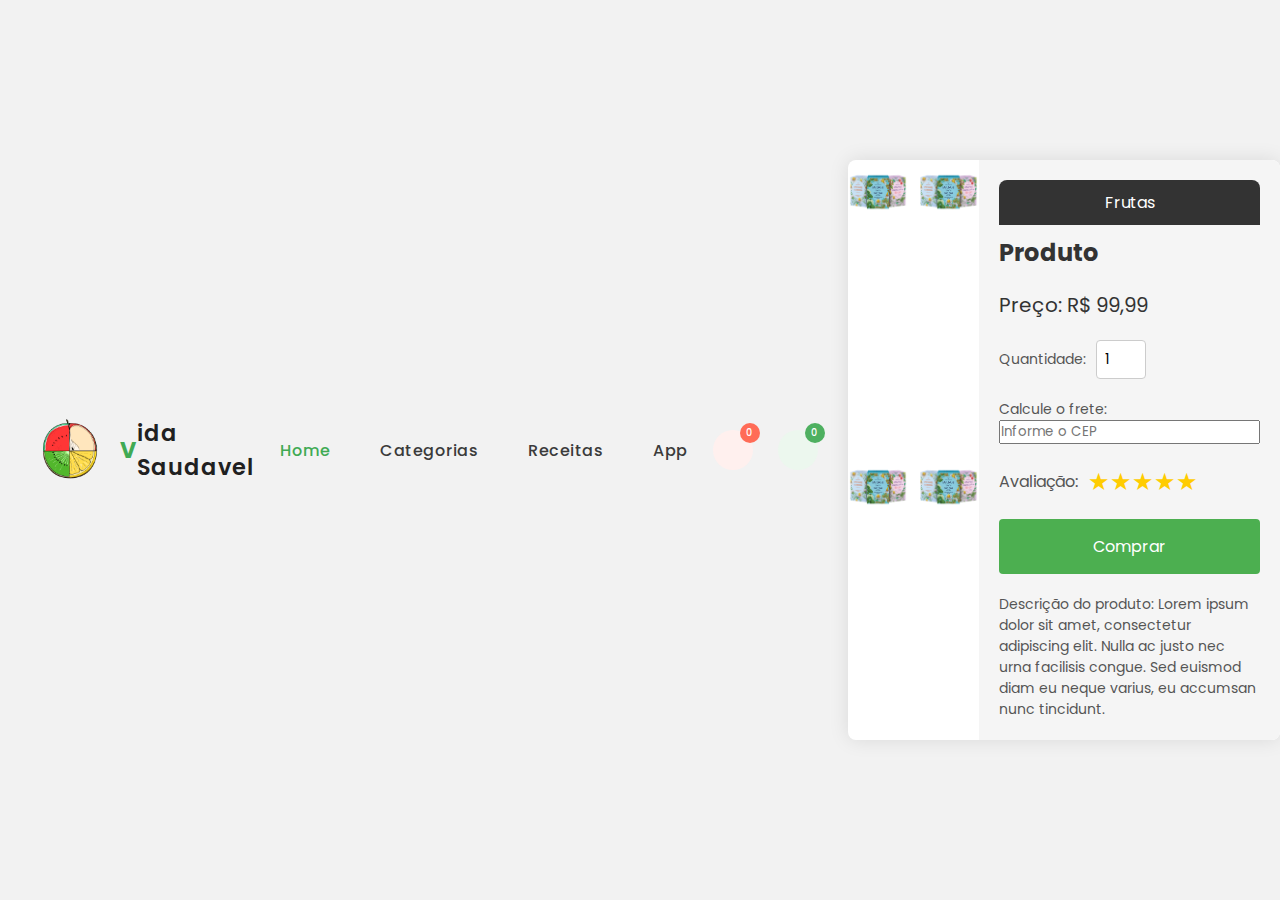
<file: produto.html>
<!--doctype html-->
  <html>
    <html lang="PT-BR"></html>
    <head>
    <meta charset="utf-8">
    <meta name="viewport" content="width=device-width, initial-scale=1.0">
    <!--==Title==================================-->
    <title>Vida Saudavel</title>
    <!--==Stylesheet=============================-->
    <link rel="stylesheet" type="text/css" href="style.css"/>
    <link rel="stylesheet" type="text/css" href="banner.css"/>
    <script src="script.js"></script>
    <script src="https://code.jquery.com/jquery-3.6.4.min.js"></script>

    <!--==Fav-icon===============================-->
    <link rel="shortcut icon" href="images/fav-icon.png"/>
    <!--==Using-Font-Awesome=====================-->
    <link rel="stylesheet" href="https://pro.fontawesome.com/releases/v5.10.0/css/all.css" integrity="sha384-AYmEC3Yw5cVb3ZcuHtOA93w35dYTsvhLPVnYs9eStHfGJvOvKxVfELGroGkvsg+p" crossorigin="anonymous"/>
    <!--==Import-Font-Family======================-->
    <link rel="preconnect" href="https://fonts.googleapis.com">
    <link rel="preconnect" href="https://fonts.gstatic.com" crossorigin>
    <link href="https://fonts.googleapis.com/css2?family=Poppins:ital,wght@0,100;0,200;0,300;0,400;0,500;0,600;0,700;0,800;0,900;1,100;1,200;1,300;1,400;1,500;1,600;1,700;1,800;1,900&display=swap" rel="stylesheet">
    </head>
    <body>
        <!--==Navigation================================-->
        <nav class="navigation" id="navbar">
            <!--logo-------->
            <a href="index.html" class="logo">
              <img alt="apple" src="Logo---Vida-Saudavel-e-CIA.png">
                <span>V</span>ida Saudavel
            </a>
            <!--menu-btn---->
            <input type="checkbox" class="menu-btn" id="menu-btn">
            <label for="menu-btn" class="menu-icon">
                <span class="nav-icon"></span>
            </label>
            <!--menu-------->
            <ul class="menu">
                <li><a href="index.html" class="active">Home</a></li>
                <li><a href="k.html">Categorias</a></li>
                <li><a href="#popular-bundle-pack">Receitas</a></li>
                <li><a href="#download-app">App</a></li>
            </ul>
            <!--right-nav-(cart-like)-->
            <div class="right-nav">
                <!--like----->
                <a href="#" class="like">
                    <i class="far fa-heart"></i>
                    <span>0</span>
                </a>
                <!--cart----->
                <a href="#" class="cart" onclick="toggleCart()">
                    <i class="fas fa-shopping-cart"></i>
                    <span id="contadorCarrinho">0</span>
                </a>
<!-- Dropdown do Carrinho -->
<div id="cartDropdown" class="cart-dropdown">
    <ul id="cartItemList"></ul>
    <p>Total: R$ <span id="cartTotal">0.00</span></p>
    <button onclick="checkout()">Finalizar Compra</button>
    <button onclick="clearCart()" class="clear-cart-button">Limpar Carrinho</button>
</div>


        </nav>
        <!--nav-end--------------------->
    <style>
        body {
            font-family: 'Segoe UI', Tahoma, Geneva, Verdana, sans-serif;
            margin: 0;
            padding: 0;
            display: flex;
            justify-content: center;
            align-items: center;
            min-height: 100vh;
            background-color: #f2f2f2;
        }

        .container {
            display: flex;
            width: 90%;
            max-width: 1200px;
            box-shadow: 0 0 20px rgba(0, 0, 0, 0.1);
            overflow: hidden;
            background-color: #fff;
            border-radius: 8px;
        }

        .mosaico {
            flex: 2;
            display: grid;
            grid-template-columns: repeat(2, 1fr);
            gap: 10px;
            overflow: hidden;
            border-top-left-radius: 8px;
            border-bottom-left-radius: 8px;
        }

        .imagem {
            overflow: hidden;
            border-radius: 8px;
            position: relative;
        }

        .imagem img {
            width: 100%;
            height: auto;
            cursor: pointer;
            transition: transform 0.2s ease-in-out;
        }

        .imagem img:hover {
            transform: scale(1.1);
        }

        .detalhes {
            flex: 1;
            padding: 20px;
            box-sizing: border-box;
            background-color: #f5f5f5;
            border-top-right-radius: 8px;
            border-bottom-right-radius: 8px;
        }

        .diretorio {
            text-align: center;
            background-color: #333;
            color: #fff;
            padding: 10px;
            border-top-left-radius: 8px;
            border-top-right-radius: 8px;
            margin-bottom: 10px;
        }

        h2, p {
            margin: 0;
            color: #333;
        }

        .tamanhos {
            margin-top: 20px;
        }

        .tamanhos label {
            margin-right: 10px;
            font-size: 14px;
            color: #555;
        }

        .quantidade {
            margin-top: 20px;
            display: flex;
            align-items: center;
        }

        .quantidade label {
            display: block;
            margin-right: 10px;
            font-size: 14px;
            color: #555;
        }

        .quantidade input[type="number"] {
            width: 50px;
            padding: 8px;
            font-size: 14px;
            border: 1px solid #ccc;
            border-radius: 4px;
        }

        .preco {
            margin-top: 20px;
            font-size: 20px;
            color: #333;
        }

        .frete {
            margin-top: 20px;
            font-size: 14px;
            color: #555;
        }

        .avaliacao {
            margin-top: 20px;
            font-size: 16px;
            color: #555;
            display: flex;
            align-items: center;
        }

        .avaliacao label {
            margin-right: 10px;
        }

        .estrela {
            display: inline-block;
            font-size: 24px;
            color: #ffcc00;
            cursor: pointer;
        }

        button {
            margin-top: 20px;
            padding: 15px;
            width: 100%;
            background-color: #4CAF50;
            color: white;
            border: none;
            border-radius: 4px;
            cursor: pointer;
            font-size: 16px;
            transition: background-color 0.3s;
        }

        button:hover {
            background-color: #45a049;
        }

        .descricao {
            margin-top: 20px;
            font-size: 14px;
            color: #555;
        }
    </style>
</head>
<body>

    <div class="container">
        <div class="mosaico">
            <div class="imagem">
                <img src="img/Noite-removebg-preview.png" alt="Nike Product 1">
            </div>
            <div class="imagem">
                <img src="img/Noite-removebg-preview.png" alt="Nike Product 2">
            </div>
            <div class="imagem">
                <img src="img/Noite-removebg-preview.png" alt="Nike Product 3">
            </div>
            <div class="imagem">
                <img src="img/Noite-removebg-preview.png" alt="Nike Product 4">
            </div>
        </div>

        <div class="detalhes">
            <div class="diretorio">
                Frutas
            </div>
            <h2>Produto</h2>

            <div class="preco">
                Preço: R$ 99,99
            </div>


            <div class="quantidade">
                <label for="quantidade">Quantidade:</label>
                <input type="number" id="quantidade" name="quantidade" value="1" min="1">
            </div>

            <div class="frete">
                Calcule o frete: <input type="text" placeholder="Informe o CEP">
            </div>

            <div class="avaliacao">
                <label for="avaliacao">Avaliação:</label>
                <div class="estrela" onclick="avaliar(1)">★</div>
                <div class="estrela" onclick="avaliar(2)">★</div>
                <div class="estrela" onclick="avaliar(3)">★</div>
                <div class="estrela" onclick="avaliar(4)">★</div>
                <div class="estrela" onclick="avaliar(5)">★</div>
            </div>

            <button onclick="comprar()">Comprar</button>

            <p class="descricao">Descrição do produto: Lorem ipsum dolor sit amet, consectetur adipiscing elit. Nulla ac justo nec urna facilisis congue. Sed euismod diam eu neque varius, eu accumsan nunc tincidunt.</p>
        </div>
    </div>

    <script>
        function comprar() {
            var tamanhosSelecionados = [];
            var checkboxes = document.getElementsByName("tamanho");
            
            checkboxes.forEach(function(checkbox) {
                if (checkbox.checked) {
                    tamanhosSelecionados.push(checkbox.value);
                }
            });

            var quantidade = document.getElementById("quantidade").value;

            alert("Produto comprado! Tamanhos selecionados: " + tamanhosSelecionados.join(", ") + ". Quantidade: " + quantidade);
        }

        function avaliar(quantidadeEstrelas) {
            alert("Avaliação: " + quantidadeEstrelas + " estrelas");
        }
    </script>

</body>
</html>
</file>
<file: style.css>
*{
  font-family: poppins;
  margin: 0px;
  padding: 0px;
  box-sizing: border-box;
  scroll-behavior: smooth;
}
ul{
  list-style: none;
}
a{
  text-decoration: none;
}
body{
  margin: 0px;
  padding: 0px;
  font-family: poppins;
}
.logo {
  display: flex; /* Exibe os elementos internos em linha */
  align-items: center; /* Alinha os elementos verticalmente ao centro */
  text-decoration: none; /* Remove a decoração de texto padrão */
  color: #fff; /* Cor do texto da logo */
}

.logo img {
  width: 80px; /* Largura da imagem da logo */
  height: 80px; /* Altura da imagem da logo */
  margin-right: 10px; /* Espaço à direita da imagem da logo */
}

.logo span {
  font-weight: bold; /* Define a espessura da fonte para o texto da logo */
}

::selection{
color:#ffffff;
background-color:#40aa54;}

/*==Navigation=====================================*/
.navigation{
  display: flex;
  justify-content: space-between;
  align-items: center;
  padding: 30px;
  max-width: 1070px;
  width: 100%;
  z-index: 1;
  margin: auto;
}
.menu{
  display: flex;
}
.menu li a{
  padding: 3px 10px;
  margin: 0px 15px;
  color: #3b3b3b;
  font-weight: 500;
  letter-spacing: 0.5px;
  transition: all ease 0.3s;
}
.logo{
  font-size: 1.4rem;
  font-weight: 600;
  letter-spacing: 1px;
  color: #202020;
}
.logo span{
  color: #40aa54;
}
.right-nav{
  display: grid;
  grid-template-columns: auto auto;
  grid-gap: 25px;
}
.right-nav a{
  width:40px;
  height: 40px;
  display: flex;
  justify-content: center;
  align-items: center;
  border-radius: 50%;
  position: relative;
}
.right-nav .like{
  background-color: #fff0ee;
  color: #ff6c57;
}
.right-nav .cart{
  background-color: #ecf7ee;
  color: #4eb060;
}
.right-nav a span{
  position: absolute;
  top: -7px;
  right: -7px;
  width:20px;
  height: 20px;
  display: flex;
  justify-content: center;
  align-items: center;
  border-radius: 50%;
  color: #ffffff;
  font-size: 0.6rem;
  font-weight: 500;
}
.right-nav .like span{
  background-color: #ff6c57;
}
.right-nav .cart span{
  background-color: #4eb060;
}
.menu li a:hover,
.menu .active{
  color: #40aa54;
  transition: all ease 0.3s;
}

/*==Search-Banner========================*/
#search-banner{
  max-width: 1250px;
  height: 500px;
  border-radius: 30px;
  background-color: #ecf7ee;
  margin: 10px auto;
  position: relative;
  overflow: hidden;
  background-image: url(img/test2.png);
  background-repeat: no-repeat;
  background-size: 400px;
  background-position: bottom right;
  padding: 20px;
  display: flex;
  align-items: center;
}
.bg-1{
  position: absolute;
  left: -60px;
  top: -130px;
  width: 400px;
  height: 400px;
  object-fit: contain;
  object-position: center;
}
.bg-2{
  position: absolute;
  left: 60%;
  transform: translateX(-60%);
  top: -50px;
  width: 150px;
  height: 150px;
  object-position: center;
  object-fit: contain;
}
.search-banner-text{
  display: flex;
  flex-direction: column;
  width: 500px;
  margin-left: 70px;
  position: relative;
}
.search-banner-text h1{
  font-size: 3rem;
  line-height: 55px;
  color: #202020;
}
.search-banner-text strong{
  color: #4eb060;
  font-size: 1.4rem;
  margin-top: 4px;
}
.search-box{
  background-color: #ffffff;
  height: 50px;
  display: flex;
  align-items: center;
  margin-top: 25px;
  padding: 0px 5px 0px 20px;
  border-radius: 30px;
}
.search-box i{
  font-size: 1.3rem;
  color: #3b3b3b;
  margin: 0px 10px;
}
.search-box .search-input{
  height: 40px;
  border: none;
  width: 100%;
  padding: 0px 10px;
  outline: none;
}
.search-box .search-btn{
  width:220px;
  height: 40px;
  border-radius: 30px;
  background-color: #4eb060;
  border: none;
  color: #ffffff;
  outline: none;
  cursor: pointer;
  transition: all ease 0.3s;
}
.search-box .search-btn:hover{
  background-color: #5ccf71;
  transition: all ease 0.3s;
}
/*==category================================*/
#category,
#popular-product,
#popular-bundle-pack,
#partner{
  display: flex;
  flex-direction: column;
  max-width: 1000px;
  margin: 50px auto;
}
.category-heading,
.product-heading,
.partner-heading{
  display: flex;
  justify-content: space-between;
  align-items: center;
}
.category-heading h2,
.product-heading h3,
.partner-heading h3{
  font-size: 1.56rem;
  font-weight: 700;
  color: #202020;
  letter-spacing: 0.5px;
}
.category-heading span,
.product-heading span{
  color: #a7a7a7;
  font-weight: 400;
  letter-spacing: 1px;
}
.category-container{
  display: flex;
  justify-content: space-between;
  align-items: center;
  margin-top: 40px;
}
.category-box{
  display: flex;
  flex-direction: column;
  align-items: center;
  justify-content: center;
  background-color: #fafafa;
  border-radius: 10px;
  min-height: 130px;
  width: 120px;
  border: 1px solid rgba(0,0,0,0.03);
}
.category-box img{
  height: 95px;
  width: 90px;
  object-fit: contain;
  object-position: center;
  transition: all ease 0.1s;
}
.category-box span{
  color: #393939;
  font-size: 0.8rem;
  margin-top: 20px;
  letter-spacing: 0.3px;
  font-weight: 600;
}
.category-box:hover img{
  transform: scale(1.1);
  transition: all ease 0.1s;
}
/*==popular-product========================*/
#popular-product{
  margin: 80px auto;
}
.product-container{
  display: grid;
  grid-template-columns: 1fr 1fr 1fr;
  grid-gap: 30px;
  align-items: center;
  margin: 40px 0px;
}
.product-box img{
  width: 90%;
  height: 180px;
  object-fit: contain;
  object-position: center;
  margin: auto;
}
.product-box{
  width: 100%;
  border: 1px solid #eeeeee;
  border-radius: 20px;
  background-color: #ffffff;
  padding: 20px;
  display: flex;
  flex-direction: column;
  position: relative;
}
.product-box strong{
  color: #202020;
  font-size: 1.1rem;
  letter-spacing: 1px;
  font-weight: 600;
  margin-top: 10px;
}
.product-box .quantity{
  color: #949494;
  font-size: 0.8rem;
  font-weight: 500;
  letter-spacing: 1px;
}
.product-box .price{
  margin-top: 10px;
  font-weight: 600;
  font-size: 1.4rem;
  color: #393939;
}
.product-box .cart-btn{
  width:100%;
  height: 40px;
  background-color: #ecf7ee;
  color: #4eb060;
  display: flex;
  justify-content: center;
  align-items: center;
  margin-top: 20px;
  transition: all ease 0.3s;
}
.product-box .cart-btn i{
  margin-right: 10px;
}
.product-box .cart-btn:hover{
  background-color: #4eb060;
  color: #ffffff;
  transition: all ease 0.3s;
}
.product-box .like-btn{
  position: absolute;
  right: 30px;
  top: 20px;
  color: #c9c9c9;
  font-size: 1.3rem;
}

/*==popular-bundle-pack==========================*/
#popular-bundle-pack{
  display: flex;
  flex-direction: column;
  justify-content: center;
  max-width: 1150px;
  margin: 50px auto;
  padding: 60px 0px 20px 0px;
  border-radius: 20px;
  background-color: #ecf7ee;
  border: 1px solid #f3f3f3;
  align-items: center;
}
.product-container,
.product-heading{
  max-width: 1000px;
  width: 100%;
}
/*==clients=========================================*/
#clients{
  display: flex;
  flex-direction: column;
  justify-content: center;
  align-items: center;
  background-color: #f6f6f656;
  padding: 80px 0px;
  margin: 40px 0px;
  border-top: 1px solid #f3f3f3;
  border-bottom: 1px solid #f3f3f3;
}
.client-heading h3{
  font-size: 1.56rem;
  color: #202020;
  font-weight: 700;
  letter-spacing: 0.5px;
}
.client-box-container{
  display: grid;
  grid-template-columns: 1fr 1fr 1fr;
  grid-gap: 20px;
  width: 90%;
  margin-top: 40px;
}
.client-box{
  background-color: #ffffff;
  padding: 30px 20px;
  border: 1px solid #f1f1f1;
  box-shadow: 2px 2px 50px rgba(0,0,0,0.05);
  border-radius: 0px 30px 0px 30px;
}
.client-profile{
  display: flex;
  align-items: center;
}
.client-profile img{
  width:40px;
  height: 40px;
  object-fit: cover;
  object-position: center;
  border-radius: 50%;
}
.profile-text{
  display: flex;
  flex-direction: column;
  margin-left: 10px;
}
.profile-text strong{
  color: #393939;
  font-size: 1rem;
  font-weight: 600;
}
.profile-text span{
  color: #949494;
  font-weight: 500;
  font-size: 0.9rem;
}
.rating{
  display: flex;
  margin: 10px 0px;
}
.rating i{
  color: #fdcc0d;
}
.client-box p{
  color: #7c7c7c;
}
/*==partner-logo=================================*/
#partner{
  margin: 100px auto;
}
.logo-container{
  display: flex;
  justify-content: space-between;
  margin-top: 40px;
}
.logo-container img{
  height: 55px;
  object-fit: contain;
  object-position: center;
  filter: grayscale(1);
  opacity: 0.3;
  transition: all ease 0.3s;
}
.logo-container img:hover{
  filter: grayscale(0);
  opacity: 1;
  transition: all ease 0.3s;
}
/*==Download-app===================================*/
#download-app{
  max-width:1150px;
  width: 100%;
  background-color: #ecf7ee;
  height: 400px;
  margin: 225px auto;
  border-radius: 20px;
  padding: 20px;
  display: flex;
  justify-content: space-around;
  align-items: center;
}
.app-img{
  width:275px;
  height: 550px;
  background-color: #ffffff;
  border: 4px solid #393939;
  border-radius: 20px;
  overflow: hidden;
}
.app-img img{
  width: 100%;
  height: 100%;
  object-fit: cover;
  object-position: top center;
}
.download-app-text{
  max-width:400px;
}
.download-app-text strong{
  color: #393939;
  font-size: 1.56rem;
}
.download-app-text p{
  color: #3b3b3b;
  margin: 15px 0px;
}
.download-btns{
  display: flex;
}
.download-btns a{
  height: 44px;
  display: flex;
  justify-content: center;
  align-items: center;
  margin-right: 10px;
  border-radius: 5px;
  overflow: hidden;
}
.download-btns a img{
  height: 100%;
  object-fit: cover;
  object-position: center;
}
/*==footer============================*/
footer{
  background-color: #1b1d1f;
  padding: 50px 20px;
  border-top: 5px solid #4eb060;
}
.footer-container{
  max-width: 1100px;
  margin: auto;
  display: flex;
  justify-content: space-around;
  align-items: flex-start;
}
.footer-logo{
  display: flex;
  flex-direction: column;
  justify-content: center;
  align-items: center;
}
.footer-logo a{
  color: #ffffff;
  font-size: 1.4rem;
  font-weight: 600;
  letter-spacing: 1px;
}
.footer-logo a span{
  color: #4eb060;
}
.footer-social{
  display: flex;
  margin-top: 10px;
}
.footer-social a{
  width:40px;
  height: 40px;
  display: flex;
  justify-content: center;
  align-items: center;
  color: #ffffff;
  border: 1px solid #ffffff15;
  font-size: 0.9rem;
  margin: 0px 5px;
  transition: all ease 0.3s;
}
.footer-social a:hover{
  background-color: #4eb060;
  transition: all ease 0.3s;
}
.footer-links strong{
  color: #ffffff;
  font-size: 1.4rem;
  font-weight: 600;
}
.footer-links ul{
  margin-top: 10px;
}
.footer-links ul li a{
  color: #ffffff;
  opacity: 0.5;
  margin: 4px 0px;
  font-size: 0.9rem;
  letter-spacing: 1px;
  transition: all ease 0.3s;
}
.footer-links li a:hover{
  opacity: 1;
  transition: all ease 0.3s;
}
/*==Making-Responsive===================================*/
.menu-icon,
.menu-btn{
  display: none;
}
@media(max-width:1280px){
  #search-banner{
      width:1150px;
  }
}
@media(max-width:1200px){
  #search-banner{
      width:90%;
      height: 500px;
  }
  #popular-bundle-pack,
  #popular-product,
  #download-app{
      width: 90%;
  }
  #popular-bundle-pack{
      padding: 50px 30px 0px 30px;
  }
}
@media(max-width:1050px){
  .bg-1{
      width: 150px;
      height: 150px;
      top: -20px;
  }
  #search-banner{
      background-size: 700px;
  }
  #category,
  #partner{
      width: 90%;
  }
}
@media(max-width:965px){
  .navigation{
      justify-content: space-between;
      height: 65px;
      padding: 35px 25px;
  }
  .logo{
      font-size: 1.2rem;
  }
  .navigation .menu{
      display: none;
      position: absolute;
      top: 65px;
      left: 0px;
      z-index: 100;
      background-color: #ffffff;
      width: 100%;
      padding: 0px;
      margin: 0px;
      border-bottom: 1px solid rgba(245,245,245);
  }
  .navigation .menu li{
      width: 100%;
      margin: 0px;
      padding: 0px;
  }
  .navigation .menu li a{
      width: 100%;
      height: 40px;
      display: flex;
      align-items: center;
      padding: 30px 20px;
      margin: 0px;
      border: 1px solid rgba(248,247,247,0.5);
  }
  .menu-icon{
      display: block;
  }
  .navigation .menu-icon{
      cursor: pointer;
      float: right;
      padding: 5px;
      position: relative;
      user-select: none;
      z-index: 2;
  }
  .navigation .menu-icon .nav-icon{
      background-color: #141414cc;
      display: block;
      height: 2px;
      width: 25px;
      position: relative;
      transition: background 0.2s ease-out;
  }
  .navigation .menu-icon .nav-icon::before,
  .navigation .menu-icon .nav-icon::after{
      background-color: #141414cc;
      content: '';
      display: block;
      position: absolute;
      width: 100%;
      height: 100%;
      transition: all ease-out 0.2s;
  }
  .navigation .menu-icon .nav-icon::before{
      top: 7px;
  }
  .navigation .menu-icon .nav-icon::after{
      top: -7px;
  }
  .navigation .menu-btn:checked ~ .menu-icon .nav-icon::before{
      transform: rotate(-45deg);
      top: 0px;
  }
  .navigation .menu-btn:checked ~ .menu-icon .nav-icon::after{
      transform: rotate(45deg);
      top: 0px;
  }
  .navigation .menu-btn:checked ~ .menu-icon .nav-icon{
      background-color: transparent;
  } 
  .navigation .menu-btn:checked ~ .menu{
      display: block;
  }   

  #search-banner{
      height: 400px;
      background-size: 500px;
  }
  .bg-2{
      width: 100px;
      height: 100px;
      top: -50px;
  }
  .category-container{
      flex-wrap: wrap;
      justify-content: center;
  }
  .category-box{
      margin: 10px;
  }
  .product-container{
      grid-template-columns: 1fr 1fr;
  }
  .client-box-container{
      grid-template-columns: 1fr 1fr;
  }
  .partner-heading{
      justify-content: center;
  }
  .logo-container{
      flex-wrap: wrap;
      justify-content: center;
  }
  .logo-container img{
      margin: 10px;
  }
  #download-app{
      flex-direction: column;
      height: 100%;
      background-color: transparent;
      margin-top: 0px;
      width: 90%;
      max-width: 100%;
  }
  .app-img{
      height: 450px;
      width: 220px;
  }
  .download-app-text{
      max-width: 100%;
      background-color: #ecf7ee;
      padding: 20px;
      border-radius: 20px;
      margin-top: 20px;
      display: flex;
      flex-direction: column;
      justify-content: center;
      align-items: center;
      text-align: center;
  }
  .footer-container{
      display: grid;
      grid-template-columns: 1fr 1fr;
  }
  .footer-links{
      text-align: center;
  }
}
@media(max-width:750px){
  #search-banner{
      height: 300px;
  }
  .search-banner-text{
      margin-left: 20px;
  }
  .search-banner-text h1{
      font-size: 2rem;
      line-height: 30px;
  }
  .bg-1{
      display: none;
  }
  .client-box-container{
      grid-template-columns: 1fr;
  }
}
@media(max-width:500px){
  #search-banner{
      height: 200px;
      background-size: 300px;
  }
  .search-banner-text{
      margin-left: 0px;
      max-width: 100%;
  }
  .search-banner-text h1{
      font-size: 1.3rem;
  }
  .search-box{
      width: 100%;
      max-width: 100%;
      height: 40px;
      padding-left: 10px;
  }
  .search-box i{
      font-size: 1rem;
  }
  .search-box .search-btn{
      height: 30px;
  }
  .category-container{
      display: grid;
      grid-template-columns: 1fr 1fr;
      grid-gap: 15px;
  }
  .category-box{
      width: 100%;
      margin: 0px;
  }
  .product-container{
      grid-template-columns: 1fr;
  }
  #popular-bundle-pack{
      padding: 30px 20px 0px 20px;
  }
  .footer-container{
      grid-template-columns: 1fr;
  }
  .footer-links{
      margin-top: 10px;
  }
}
@media(max-width:400px){
  .category-heading h2,
  .product-heading h3,
  .client-heading h3,
  .partner-heading h3{
      font-size: 1.2rem;
  }
}
@media(max-width:350px){
  .download-btns{
      flex-direction: column;
  }
  .download-btns a{
      margin: 4px 0px;
      width: 140px;
  }
  .download-btns a img{
      width: 100%;
  }
  .right-nav{
      grid-gap: 5px;
  }
}
</file>
<file: banner.css>
#banner{
    border: 1px solid rgb(255, 255, 255);
    max-width: 1220px;
    display: grid;
    grid-template-columns: 0.7fr 1.4fr;
    margin: auto;
    grid-gap: 40px;
    height: 300px;
    background-color: #f5f5f5;
    margin-bottom: 50px;
}
.banner-img{
    display: grid;
    justify-content: center;
    align-items: center;
    flex-direction: column;
    height: 300px;
}
.banner-img img{
    width: 90%;
    height: 90%;
    object-fit: contain;
    object-position: center;
}
#banner-text{
    display: flex;
    justify-content: center;
    flex-direction: column;
    height: 300px;
    padding: 20px 40px;
}
#banner-text strong{
    font-size: 2rem;
    font-weight: 600;
    color: #292929;
}
#bannen-text span{
    color: #222222;
    font-weight: 500;
    font-size: 1.2rem;
}
#bannen-text p{
    color:#636363;
}
#banner-text a{
    color: #ffff;
    background-color: #1bbb63;
    width: 140px;
    height: 45px;
    display: flex;
    justify-content: center;
    align-items: center;
    margin-top: 20px;
    border: 1px solid rgba(0,0,0,0.14);
}


 /* Media query para ajustar o layout em telas menores */
 @media screen and (max-width: 600px) {

    .logo img {
        margin-right: 0; /* Remove o espaço à direita da imagem da logo em telas menores */
        margin-bottom: 5px; /* Adiciona espaço abaixo da imagem da logo em telas menores */
        width: 20px;
        height: 20px;
    }

}

@media(max-width:800px){
    #banner{
        display: flex;
        justify-content: center;
        flex-direction: column-reverse;
        height: auto;
        padding: 20px;
    }
    #banner-text,
    #banner-img{
        height: auto;
        margin: 0px;
        padding: 0px;
    }
}
@media(max-width:724){
    
}



.navigation {
    background-color: transparent;
    transition: background-color 0.1s ease-in-out;
}

.navigation.fixed {
    position: fixed;
    top: 0;
    max-width: 100%;
    max-height: 40%;
    box-shadow: 0 2px 5px rgba(0, 0, 0, 0.1);
    background-color: #fff;
}

 
.cart-btn {
    border: none;
    cursor: pointer;
    /* Adicione outros estilos conforme necessário */
}



/* Adicione estilos para o dropdown do carrinho */
.cart-dropdown {
    max-height: 300px; /* Defina a altura máxima do carrinho, ajuste conforme necessário */
    overflow-y: auto; /* Adiciona a rolagem vertical quando necessário */
    display: none;
    position: absolute;
    top: 80px;
    right: 0;
    background-color: #fff;
    border: 1px solid #ccc;
    width: 330px;
    box-shadow: 0 2px 5px rgba(0, 0, 0, 0.1);
    z-index: 1000;
    padding: 10px;
}

/* Adicione estilos para cada item no carrinho */
.cart-dropdown li {
    list-style: none;
    border-bottom: 1px solid #eee;
    padding: 10px;
}

.cart-dropdown li:last-child {
    border-bottom: none; /* Remove a borda inferior do último item */
}

.cart-dropdown img {
    max-width: 50px; /* Define a largura máxima da imagem */
    margin-right: 10px;
}

/* Adicione estilos para o botão de remover */
.cart-dropdown button.remove-button {
    background-color: #d63434; /* Cor vermelha */
    color: #fff; /* Cor do texto branco */
    border: none;
    cursor: pointer;
    font-size: 14px;
    padding: 5px 10px;
}

.cart-dropdown button.remove-button:hover {
    background-color: #a52a2a; /* Cor mais escura no hover */
}

/* Adicione estilos para o botão "Limpar Carrinho" */
.cart-dropdown button.clear-cart-button {
    background-color: #d63434; /* Cor vermelha */
    color: #fff; /* Cor do texto branco */
    border: none;
    cursor: pointer;
    font-size: 14px;
    padding: 5px 10px;
    margin-top: 10px;
}

.cart-dropdown button.clear-cart-button:hover {
    background-color: #a52a2a; /* Cor mais escura no hover */
}

/* Outros estilos */
.cart-dropdown p {
    margin: 10px 0;
}

.cart-dropdown button.checkout-button {
    background-color: #4eb060; /* Cor verde */
    color: #fff; /* Cor do texto branco */
    border: none;
    cursor: pointer;
    font-size: 16px;
    padding: 10px;
    width: 100%;
}

.cart-dropdown button {
    background-color: #4CAF50;
    color: white;
    padding: 5px 10px;
    border: none;
    cursor: pointer;
}
.cart-dropdown button.checkout-button:hover {
    background-color: #408c4f; /* Cor mais escura no hover */
}
</file>
